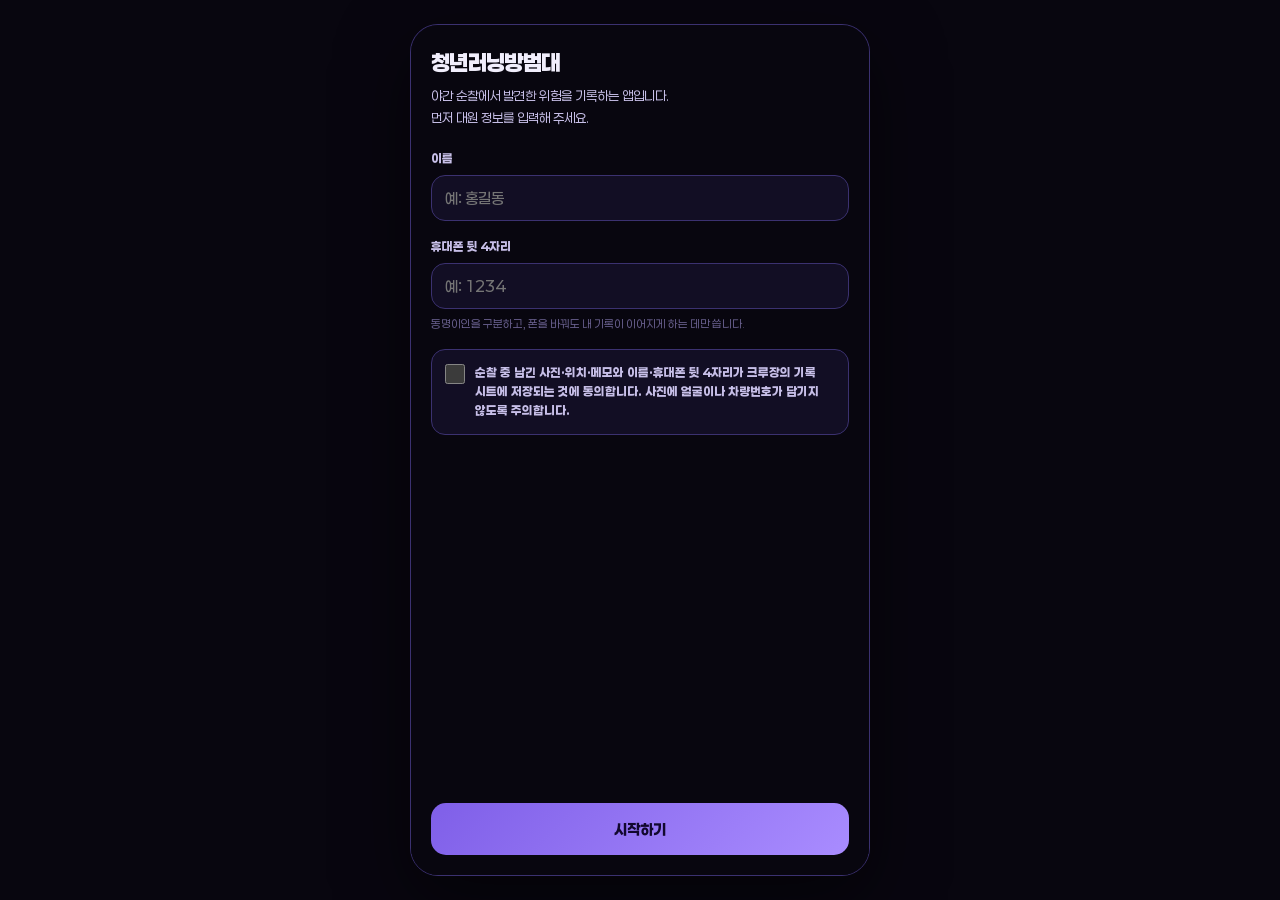
<file: index.html>
<!DOCTYPE html>
<html lang="ko">
<head>
<meta charset="utf-8">
<meta name="viewport" content="width=device-width, initial-scale=1, viewport-fit=cover, maximum-scale=1">
<meta name="theme-color" content="#0B0818">
<meta name="color-scheme" content="dark">
<meta name="description" content="우리 동네를 한바퀴 더 안전하게🏃‍♂️💜">
<meta property="og:type" content="website">
<meta property="og:site_name" content="안양 청년러닝방범대">
<meta property="og:title" content="안양 청년러닝방범대">
<meta property="og:description" content="우리 동네를 한바퀴 더 안전하게🏃‍♂️💜">
<meta property="og:url" content="https://cyouthlab.co.kr/">
<meta property="og:image" content="https://cyouthlab.co.kr/assets/og-app-v3.jpg">
<meta property="og:image:width" content="1200">
<meta property="og:image:height" content="630">
<meta name="twitter:card" content="summary_large_image">
<meta name="apple-mobile-web-app-capable" content="yes">
<meta name="apple-mobile-web-app-status-bar-style" content="black-translucent">
<meta name="apple-mobile-web-app-title" content="생활안전망">
<link rel="manifest" href="./manifest.webmanifest">
<link rel="apple-touch-icon" href="./icons/icon-180.png">
<link rel="icon" href="./favicon.ico" sizes="any">
<link rel="icon" type="image/png" href="./icons/icon-192.png">
<link rel="stylesheet" href="./assets/fonts.css">
<link rel="stylesheet" href="./assets/app.css?v=15">
<title>AI 생활안전망 · 청년러닝방범대</title>
</head>
<body>
<div class="app" id="app">

  <header class="abar">
    <div class="logo" aria-hidden="true">🔦</div>
    <div>
      <h1>AI 생활안전망</h1>
      <div class="sub" id="crewLine">청년러닝방범대</div>
    </div>
    <button class="iconbtn" id="setBtn" aria-label="설정">⚙️</button>
  </header>

  <div class="syncbar off" id="syncBar" role="status">
    <span class="dot"></span><span id="syncTx">준비 중</span>
    <button id="syncBtn" type="button">동기화</button>
  </div>

  <main class="screens" id="screens">

    <section class="screen on" id="sc-home" aria-label="순찰">
      <div class="sect-t" style="margin-top:14px">오늘의 코스</div>
      <div class="chips" id="courseChips" style="margin:0 0 12px"></div>

      <div class="card grad patrol">
        <span class="badge" id="courseBadge">매주 월·수 19:30–21:00</span>
        <h2 id="courseNm">방범코스 1</h2>
        <p class="why" id="courseWhy"></p>
        <svg id="courseMap" viewBox="0 0 400 220" role="img" aria-label="코스 지도" style="width:100%;height:auto;margin-top:12px;border-radius:12px;background:#120E24"></svg>
        <div class="mlg" style="margin-top:8px">
          <span><i style="background:#A98CFF"></i>코스</span>
          <span><i style="background:#FF7B9C"></i>사고다발지역</span>
          <span><i style="background:#FFC97A"></i>보안등</span>
          <span><i style="background:#5FD3AC"></i>내 위치</span>
          <button class="act" id="hereBtn" style="margin-left:auto;background:none;border:none">내 위치 보기</button>
        </div>
        <div class="stats">
          <div><div class="v" id="csDist">–</div><div class="l">코스 거리</div></div>
          <div><div class="v" id="csSpots">–</div><div class="l">점검 보안등</div></div>
          <div><div class="v" id="csRisk">–</div><div class="l">주변 위험지점</div></div>
        </div>
        <button class="bigbtn" id="runBtn">순찰 시작</button>
        <div class="timer" id="timerBox" style="display:none">
          <span class="pulse"></span>
          <div>
            <div class="tv" id="tv">00:00</div>
            <div class="tl">순찰 진행 중 · 시간이 기록되고 있습니다</div>
          </div>
        </div>
      </div>

      <div class="sect-t">우리 팀 기록 <span class="cnt" id="teamScope"></span></div>
      <div class="qs">
        <div class="q"><div class="v c-pri" id="qRep">0</div><div class="l">제보</div></div>
        <div class="q"><div class="v c-lamp" id="qWait">0</div><div class="l">처리 대기</div></div>
        <div class="q"><div class="v c-ok" id="qFix">0</div><div class="l">개선 완료</div></div>
      </div>

      <div class="sect-t">내 제보 <span class="cnt" id="cntMine"></span></div>
      <div class="card" id="listMine"></div>
    </section>

    <section class="screen" id="sc-add" aria-label="제보">
      <div class="sect-t" style="margin-top:8px">1 · 사진 <span class="cnt">선택</span></div>
      <label class="photo" id="photoBox" for="photoIn">
        <div class="ph-body" id="phBody">
          <div class="ph-ic" aria-hidden="true">📷</div>
          <div class="ph-t">사진 촬영 또는 선택</div>
          <div class="ph-s">얼굴·차량번호가 나오지 않게 찍어주세요</div>
        </div>
        <img id="photoPrev" alt="선택한 사진" hidden>
        <button type="button" class="rm" id="rmPhoto" hidden>사진 지우기</button>
        <input type="file" id="photoIn" accept="image/*" capture="environment">
      </label>

      <div class="sect-t">2 · 위치</div>
      <div class="gps">
        <span class="dot2 wait" id="gpsDot"></span>
        <div>
          <div class="co" id="gpsNm">위치 확인 중…</div>
          <div class="cs" id="gpsCo">–</div>
        </div>
        <button id="gpsBtn" type="button">다시 잡기</button>
      </div>
      <div class="spotpick">
        <div class="sph">코스 지점에서 고르기</div>
        <div class="spchips" id="spotChips"></div>
      </div>

      <div class="sect-t">3 · 무엇이 문제인가요</div>
      <textarea id="memo" rows="3" placeholder="평소 쓰는 말 그대로 적으세요. 예: 여기 가로등 하나 꺼져있음"></textarea>
      <div class="autotype" id="auto">
        <span class="ai">AI</span><span class="tx" id="autoTx"></span>
      </div>
      <label style="margin-top:14px">유형 (직접 고를 수 있습니다)</label>
      <div class="chips" id="chips"></div>

      <button class="bigbtn" id="submitBtn" style="margin-top:20px">제보 등록</button>
      <p class="hint" style="text-align:center">등록하면 같은 자리 제보와 묶이고, 민원 문안이 만들어집니다.<br>인터넷이 없으면 저장해 두었다가 연결될 때 자동으로 보냅니다.</p>
    </section>

    <section class="screen" id="sc-map" aria-label="위험지도">
      <div class="sect-t" style="margin-top:8px">야간 위험지도 <span class="cnt" id="cntMap"></span></div>
      <div class="mapwrap">
        <svg id="map" viewBox="0 0 400 460" role="img" aria-label="순찰 코스와 제보 지점 지도"></svg>
        <div class="mlg">
          <span><i style="background:#FF7B9C"></i>사고다발지역</span>
          <span><i style="background:#FFC97A"></i>미조치</span>
          <span><i style="background:#5FD3AC"></i>개선 완료</span>
          <span><i style="background:#A98CFF"></i>순찰 코스</span>
        </div>
      </div>
      <div class="sect-t">위험 순위 <span class="cnt">반복 제보 · 사고이력 기준</span></div>
      <div class="card" id="listRank"></div>
    </section>

    <section class="screen" id="sc-me" aria-label="내 활동">
      <div class="hero-me">
        <div class="av" aria-hidden="true">🏃</div>
        <div class="nm" id="meNm">대원</div>
        <div class="rl" id="meRl">청년러닝방범대</div>
      </div>
      <div class="vol">
        <div class="v" id="volH">0시간 0분</div>
        <div class="l">누적 러닝시간</div>
        <div class="s">순찰을 마칠 때마다 시간과 거리가 더해집니다</div>
      </div>
      <div class="sect-t">활동 기록</div>
      <div class="qs" style="grid-template-columns:repeat(2,1fr)">
        <div class="q"><div class="v" id="mRuns">0</div><div class="l">순찰 횟수</div></div>
        <div class="q"><div class="v c-lamp" id="mKm">0</div><div class="l">누적 거리(km)</div></div>
        <div class="q"><div class="v c-pri" id="mRep">0</div><div class="l">제보</div></div>
        <div class="q"><div class="v c-ok" id="mFix">0</div><div class="l">개선 확인</div></div>
      </div>
      <div class="sect-t">배지</div>
      <div class="badges" id="badges"></div>

      <div class="slogan">
        <div class="t">우리 동네를<br>한바퀴 더 안전하게</div>
        <div class="s" id="sloganS">오늘 밤도 조심히, 그리고 즐겁게</div>
      </div>
    </section>
  </main>

  <nav class="tabs" aria-label="화면 이동">
    <button class="tab on" data-go="home"><span class="ti" aria-hidden="true">🌙</span><span class="tt">순찰</span></button>
    <button class="tab" data-go="add"><span class="ti" aria-hidden="true">➕</span><span class="tt">제보</span></button>
    <button class="tab" data-go="map"><span class="ti" aria-hidden="true">🗺️</span><span class="tt">위험지도</span></button>
    <button class="tab" data-go="me"><span class="ti" aria-hidden="true">🏃</span><span class="tt">내 활동</span></button>
  </nav>

  <div class="mask" id="mask"></div>
  <div class="sheet" id="sheet" role="dialog" aria-modal="true"></div>
  <div class="toast" id="toast" role="status" aria-live="polite"></div>

  <div class="modal" id="onboard" role="dialog" aria-modal="true">
    <h2>청년러닝방범대</h2>
    <p class="lead">야간 순찰에서 발견한 위험을 기록하는 앱입니다.<br>먼저 대원 정보를 입력해 주세요.</p>
    <div class="field"><label for="obName">이름</label><input type="text" id="obName" placeholder="예: 홍길동" autocomplete="name"></div>
    <div class="field"><label for="obTail">휴대폰 뒷 4자리</label><input type="text" id="obTail" inputmode="numeric" maxlength="4" placeholder="예: 1234" autocomplete="off">
      <p class="hint">동명이인을 구분하고, 폰을 바꿔도 내 기록이 이어지게 하는 데만 씁니다.</p></div>
    <label class="consent"><input type="checkbox" id="obAgree">
      <span>순찰 중 남긴 사진·위치·메모와 이름·휴대폰 뒷 4자리가 크루장의 기록 시트에 저장되는 것에 동의합니다. 사진에 얼굴이나 차량번호가 담기지 않도록 주의합니다.</span></label>
    <div class="foot"><button class="bigbtn" id="obStart">시작하기</button></div>
  </div>

  <div class="modal" id="settings" role="dialog" aria-modal="true">
    <h2>설정</h2>
    <p class="lead">대원 정보와 코스, 팀 저장소를 설정합니다.</p>
    <div class="field"><label for="stName">이름</label><input type="text" id="stName"></div>
    <div class="field"><label for="stTail">휴대폰 뒷 4자리</label><input type="text" id="stTail" inputmode="numeric" maxlength="4" autocomplete="off"></div>
    <div class="sect-t">코스 거리 (km)</div>
    <p class="hint" style="margin:0 0 10px">실제 거리를 알면 입력하세요. 비워 두면 기본값을 씁니다.</p>
    <div class="field" style="display:grid;grid-template-columns:1fr 1fr 1fr;gap:8px">
      <div><label for="stKm1">코스 1</label><input type="text" id="stKm1" placeholder="2.4"></div>
      <div><label for="stKm2">코스 2</label><input type="text" id="stKm2" placeholder="2.8"></div>
      <div><label for="stKm3">코스 3</label><input type="text" id="stKm3" placeholder="3.6"></div>
    </div>
    <div class="sect-t">데이터</div>
    <button class="ghostbtn" id="stExport" style="margin-top:0">기록 내보내기 (CSV)</button>
    <button class="ghostbtn" id="stReset">이 기기 기록 모두 지우기</button>
    <div class="foot">
      <button class="bigbtn" id="stSave">저장</button>
      <button class="ghostbtn" id="stClose">닫기</button>
      <p class="hint" style="text-align:center" id="verLine"></p>
    </div>
  </div>
</div>
<script src="./assets/data.js?v=15"></script>
<script src="./assets/app.js?v=15"></script>
</body>
</html>
</file>
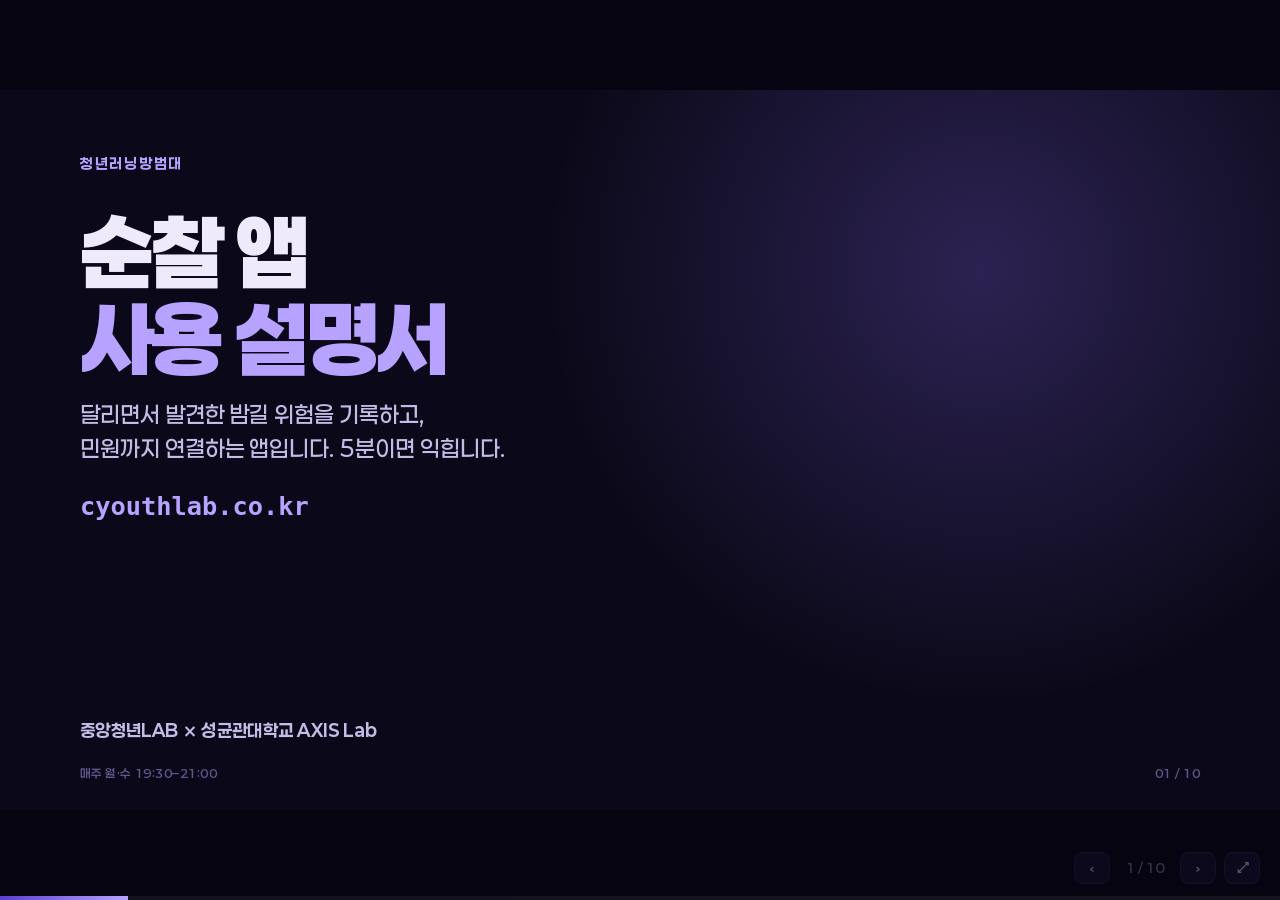
<file: manual.html>
<!DOCTYPE html>
<html lang="ko">
<head>
<meta charset="utf-8">
<meta name="viewport" content="width=device-width, initial-scale=1">
<meta name="theme-color" content="#0B0818">
<meta name="description" content="청년러닝방범대 순찰 앱 사용 설명서 — 시작하기부터 제보·순찰 기록까지">
<meta property="og:type" content="website">
<meta property="og:site_name" content="안양 청년러닝방범대">
<meta property="og:title" content="순찰 앱 사용 설명서 · 안양 청년러닝방범대">
<meta property="og:description" content="🏃‍♀️ 시작하기부터 제보·순찰 기록까지 · 5분이면 익히는 안내서 📘">
<meta property="og:url" content="https://cyouthlab.co.kr/manual.html">
<meta property="og:image" content="https://cyouthlab.co.kr/assets/og-manual-v2.jpg">
<meta property="og:image:width" content="1200">
<meta property="og:image:height" content="630">
<meta name="twitter:card" content="summary_large_image">
<title>순찰 앱 사용 설명서 · 청년러닝방범대</title>
<link rel="icon" href="./icons/icon-192.png">
<link rel="stylesheet" href="./assets/fonts.css">
<style>
:root{
  --night:#0B0919; --night2:#130F29; --panel:#1A1536; --panel2:#221B45; --rule:#2E2658;
  --ink:#EEEAFB; --ink2:#C4BBE6; --mute:#8D84B6; --faint:#5E5588;
  --violet:#8C6BF7; --violet-hi:#B7A2FF; --violet-deep:#5B3FD1;
  --lamp:#FFC97A; --rose:#FF7B9C; --mint:#5FD3AC;
  color-scheme:dark;
}
*{box-sizing:border-box}
html,body{margin:0;height:100%;background:#050410;overflow:hidden}
body{font-family:Paperlogy,"Apple SD Gothic Neo",Pretendard,system-ui,sans-serif;color:var(--ink);
  -webkit-font-smoothing:antialiased;word-break:keep-all}
.viewport{position:fixed;inset:0}
.deck{position:absolute;left:50%;top:50%;width:1920px;height:1080px;transform-origin:center center;transform:translate(-50%,-50%)}
.slide{position:absolute;inset:0;padding:96px 120px 104px;background:var(--night);overflow:hidden;display:none;flex-direction:column}
.slide.on{display:flex}
.slide.on > .in{animation:rise .32s cubic-bezier(.2,.7,.2,1) both}
@keyframes rise{from{opacity:.6;transform:translateY(8px)}to{opacity:1;transform:none}}
@media (prefers-reduced-motion:reduce){.slide.on > .in{animation:none}}
.in{position:relative;z-index:2;height:100%;display:flex;flex-direction:column}
.glow{position:absolute;border-radius:50%;pointer-events:none;z-index:1;
  background:radial-gradient(closest-side,rgba(140,107,247,.26),rgba(140,107,247,0))}
.glow.l{background:radial-gradient(closest-side,rgba(255,201,122,.18),rgba(255,201,122,0))}
.eyebrow{font-size:22px;font-weight:700;letter-spacing:.14em;color:var(--violet-hi)}
h1{font-size:126px;font-weight:900;line-height:1.04;letter-spacing:-.045em;margin:56px 0 0;text-wrap:balance}
h2{font-size:64px;font-weight:800;line-height:1.16;letter-spacing:-.03em;margin:28px 0 0;text-wrap:balance}
h2 b{color:var(--violet-hi)}
p.lead{font-size:34px;font-weight:500;line-height:1.5;color:var(--ink2);margin:22px 0 0;max-width:30em}
.push{margin-top:auto}
.foot{position:absolute;left:120px;right:120px;bottom:44px;z-index:3;display:flex;justify-content:space-between;
  font-size:18px;font-weight:600;color:var(--faint);letter-spacing:.04em}
.two{display:grid;grid-template-columns:1fr 430px;gap:80px;align-items:center;margin-top:44px;flex:1}
.two.rev{grid-template-columns:430px 1fr}
.shot{width:100%;border-radius:26px;border:1px solid var(--rule);box-shadow:0 30px 70px rgba(0,0,0,.55);display:block}
ol.steps{list-style:none;counter-reset:s;padding:0;margin:0;display:flex;flex-direction:column;gap:26px}
ol.steps li{counter-increment:s;display:grid;grid-template-columns:62px 1fr;gap:22px;align-items:start}
ol.steps li::before{content:counter(s);width:52px;height:52px;border-radius:16px;background:var(--panel2);color:var(--violet-hi);
  display:grid;place-items:center;font-size:24px;font-weight:800}
ol.steps b{grid-column:2;font-size:32px;font-weight:800;letter-spacing:-.02em;display:block}
ol.steps small{grid-column:2;display:block;font-size:23px;font-weight:500;color:var(--mute);margin-top:6px;line-height:1.45}
.cards{display:grid;grid-template-columns:repeat(4,1fr);gap:28px;margin-top:52px}
.cards.three{grid-template-columns:repeat(3,1fr)}
.card{background:var(--panel);border:1px solid var(--rule);border-radius:22px;padding:28px}
.card .ic{font-size:34px;display:block;margin-bottom:14px}
.card h3{margin:0 0 10px;font-size:32px;font-weight:800;letter-spacing:-.02em}
.card p{margin:0;font-size:23px;line-height:1.5;color:var(--ink2);font-weight:500}
.card.lamp{border-color:rgba(255,201,122,.45)} .card.lamp h3{color:var(--lamp)}
.qa{display:grid;grid-template-columns:1fr 1fr;gap:22px 40px;margin-top:44px}
.qa div{border-top:2px solid var(--rule);padding-top:18px}
.qa b{display:block;font-size:28px;font-weight:800;margin-bottom:8px}
.qa span{font-size:22px;line-height:1.5;color:var(--ink2);font-weight:500}
.legend{display:flex;flex-direction:column;gap:26px;margin-top:40px}
.legend div{display:grid;grid-template-columns:34px 1fr;gap:20px;align-items:center;font-size:27px;font-weight:600}
.legend i{width:22px;height:22px;border-radius:50%;display:block}
.legend .line{width:30px;height:0;border-top:5px dashed var(--violet-hi);border-radius:0}
.legend small{display:block;font-size:21px;color:var(--mute);font-weight:500;margin-top:3px}
.note{margin-top:34px;background:rgba(255,201,122,.1);border:1px solid rgba(255,201,122,.4);border-radius:20px;
  padding:24px 28px;font-size:25px;font-weight:700;color:var(--lamp);line-height:1.5}
.note span{display:block;color:var(--ink2);font-weight:500;margin-top:8px;font-size:23px}
.url{font-family:ui-monospace,Menlo,monospace;font-size:38px;color:var(--violet-hi);font-weight:700;margin-top:38px}
.progress{position:fixed;left:0;right:0;bottom:0;height:4px;background:rgba(255,255,255,.06);z-index:10}
.progress i{display:block;height:100%;width:0;background:linear-gradient(90deg,var(--violet-deep),var(--violet-hi));transition:width .3s}
.nav{position:fixed;right:20px;bottom:16px;z-index:11;display:flex;gap:8px;align-items:center;font-size:13px;
  font-weight:600;color:#8D84B6;opacity:.35;transition:opacity .2s}
.nav:hover,.nav:focus-within{opacity:1}
.nav button{font:inherit;color:#EEEAFB;background:#1A1536;border:1px solid #2E2658;border-radius:8px;width:36px;height:32px;cursor:pointer}
.nav .count{min-width:54px;text-align:center}
@media print{
  @page{size:1920px 1080px;margin:0}
  html,body{overflow:visible;height:auto;background:none}
  .viewport{position:static} .deck{position:static;transform:none!important;width:1920px;height:auto}
  .slide{position:relative;inset:auto;width:1920px;height:1080px;box-sizing:border-box;display:flex!important;page-break-after:always;break-after:page}
  .slide:last-of-type{page-break-after:auto}
  .nav,.progress{display:none}
  *{-webkit-print-color-adjust:exact!important;print-color-adjust:exact!important}
}
</style>
</head>
<body>
<div class="viewport"><div class="deck" id="deck">

<section class="slide on">
  <div class="glow" style="width:1300px;height:1300px;left:820px;top:-380px"></div>
  <div class="in">
    <div class="eyebrow">청년러닝방범대</div>
    <h1>순찰 앱<br><span style="color:var(--violet-hi)">사용 설명서</span></h1>
    <p class="lead">달리면서 발견한 밤길 위험을 기록하고,<br>민원까지 연결하는 앱입니다. 5분이면 익힙니다.</p>
    <div class="url">cyouthlab.co.kr</div>
    <div class="push" style="font-size:26px;font-weight:700;color:var(--ink2)">중앙청년LAB × 성균관대학교 AXIS Lab</div>
  </div>
  <div class="foot"><span>매주 월·수 19:30–21:00</span><span class="pg"></span></div>
</section>

<section class="slide">
  <div class="in">
    <div class="eyebrow">1 · 시작하기</div>
    <h2>처음 한 번만 <b>이름</b>을 넣으면 됩니다</h2>
    <div class="two">
      <ol class="steps">
        <li><b>cyouthlab.co.kr 열기</b><small>카톡으로 받은 링크를 눌러도 됩니다</small></li>
        <li><b>이름과 휴대폰 뒷 4자리 입력</b><small>동명이인 구분용입니다. 폰을 바꿔도 내 기록이 이어집니다</small></li>
        <li><b>홈 화면에 추가</b><small>아이폰: 공유 → 홈 화면에 추가<br>안드로이드: 메뉴(⋮) → 앱 설치</small></li>
        <li><b>위치 권한 허용</b><small>제보한 자리를 지도에 표시하는 데 필요합니다</small></li>
      </ol>
      <img class="shot" src="./assets/guide/1-home.jpg" alt="앱 첫 화면">
    </div>
  </div>
  <div class="foot"><span>순찰 앱 사용 설명서</span><span class="pg"></span></div>
</section>

<section class="slide">
  <div class="in">
    <div class="eyebrow">2 · 순찰하기</div>
    <h2>코스를 고르고 <b>순찰 시작</b>을 누르세요</h2>
    <div class="two">
      <ol class="steps">
        <li><b>오늘 달릴 코스 고르기</b><small>방범코스 1 · 2 · 3, 그 외에는 기타</small></li>
        <li><b>순찰 시작</b><small>시간이 자동으로 기록됩니다</small></li>
        <li><b>코스를 돌며 위험한 곳 제보</b></li>
        <li><b>순찰 종료</b><small>순찰 시간과 코스 거리가 내 기록에 쌓입니다</small></li>
      </ol>
      <img class="shot" src="./assets/guide/1-home.jpg" alt="코스 선택 화면">
    </div>
  </div>
  <div class="foot"><span>순찰 앱 사용 설명서</span><span class="pg"></span></div>
</section>

<section class="slide">
  <div class="glow l" style="width:900px;height:900px;left:1150px;top:380px"></div>
  <div class="in">
    <div class="eyebrow">3 · 지도 보는 법</div>
    <h2>점 색깔이 곧 <b>정보</b>입니다</h2>
    <div class="two">
      <div class="legend">
        <div><i style="background:var(--rose)"></i><span>분홍 점 — 교통사고 다발지역<small>실제로 사고가 잦았던 곳입니다 (공공데이터 TAAS). 지날 때 특히 살펴봐 주세요</small></span></div>
        <div><i style="background:var(--lamp)"></i><span>노란 점 — 보안등 위치<small>여기 불이 꺼져 있거나 가려져 있으면 바로 제보 대상입니다</small></span></div>
        <div><i class="line"></i><span>보라 선 — 오늘의 코스<small>출발은 초록, 도착은 분홍으로 표시됩니다</small></span></div>
        <div><i style="background:var(--mint)"></i><span>초록 점 — 내 위치<small>"내 위치 보기"를 누르면 표시됩니다</small></span></div>
      </div>
      <img class="shot" src="./assets/guide/1-home.jpg" alt="코스 지도">
    </div>
  </div>
  <div class="foot"><span>순찰 앱 사용 설명서</span><span class="pg"></span></div>
</section>

<section class="slide">
  <div class="in">
    <div class="eyebrow">4 · 제보하기</div>
    <h2>사진 찍고, <b>한 줄</b>만 쓰면 끝</h2>
    <div class="two rev">
      <img class="shot" src="./assets/guide/2-report.jpg" alt="제보 화면">
      <ol class="steps">
        <li><b>아래 제보 탭 누르기</b></li>
        <li><b>사진 찍기</b><small>얼굴이나 차량번호가 나오지 않게 찍어주세요</small></li>
        <li><b>위치 확인</b><small>자동으로 잡힙니다. 안 잡히면 "다시 잡기"</small></li>
        <li><b>무엇이 문제인지 한 줄</b><small>평소 쓰는 말 그대로. 예: 여기 가로등 하나 꺼져있음</small></li>
        <li><b>제보 등록</b><small>유형은 AI가 자동으로 고릅니다. 틀리면 직접 고르세요</small></li>
      </ol>
    </div>
  </div>
  <div class="foot"><span>순찰 앱 사용 설명서</span><span class="pg"></span></div>
</section>

<section class="slide">
  <div class="in">
    <div class="eyebrow">5 · 무엇을 기록하나</div>
    <h2>가로등만이 아닙니다</h2>
    <p class="lead">밤에 걷는 사람이 위험할 만한 것은 모두 기록 대상입니다.</p>
    <div class="cards">
      <div class="card lamp"><span class="ic">💡</span><h3>빛</h3><p>꺼진 보안등, 너무 어두운 골목, 나뭇가지에 가린 불빛</p></div>
      <div class="card"><span class="ic">🚦</span><h3>건널목</h3><p>지워진 횡단보도 선, 고장 난 보행신호, 불법주차로 가려진 시야</p></div>
      <div class="card"><span class="ic">🧱</span><h3>보행로</h3><p>들뜬 보도블록, 단차, 길을 막은 적치물, 물고임과 낙엽</p></div>
      <div class="card"><span class="ic">🔔</span><h3>안전시설</h3><p>고장 난 비상벨, CCTV 사각지대, 부서진 반사경·안전표지</p></div>
    </div>
    <div class="note push">애매하면 일단 남겨주세요<span>같은 자리에 쌓인 제보는 자동으로 하나로 묶이고, 사고가 잦았던 곳과 가까울수록 먼저 고칠 곳으로 올라갑니다.</span></div>
  </div>
  <div class="foot"><span>순찰 앱 사용 설명서</span><span class="pg"></span></div>
</section>

<section class="slide">
  <div class="in">
    <div class="eyebrow">6 · 이상이 없던 날</div>
    <h2>아무 일 없었던 것도 <b>기록</b>입니다</h2>
    <div class="two">
      <div>
        <p style="font-size:38px;font-weight:800;margin:0 0 30px;letter-spacing:-.02em">"이번 순찰, 특이사항이 있었나요?"</p>
        <p class="lead" style="margin:0 0 34px">제보 없이 순찰을 마치면 이렇게 물어봅니다.</p>
        <ol class="steps">
          <li><b>이상 없음으로 기록</b><small>순찰을 돌았고 문제가 없었다는 뜻으로 남습니다</small></li>
          <li><b>제보 남기기</b><small>빠뜨린 게 있으면 바로 제보 화면으로 갑니다</small></li>
        </ol>
      </div>
      <img class="shot" src="./assets/guide/3-noissue.jpg" alt="이상 없음 확인 화면">
    </div>
  </div>
  <div class="foot"><span>순찰 앱 사용 설명서</span><span class="pg"></span></div>
</section>

<section class="slide">
  <div class="in">
    <div class="eyebrow">7 · 내 활동</div>
    <h2>러닝시간이 <b>자동으로</b> 쌓입니다</h2>
    <div class="two rev">
      <img class="shot" src="./assets/guide/4-me.jpg" alt="내 활동 화면">
      <div>
        <p class="lead" style="margin-top:0">순찰을 마칠 때마다 시간과 코스 거리가 더해집니다.<br>이름과 휴대폰 뒷 4자리가 같으면 <b style="color:var(--ink)">폰을 바꿔도 기록이 이어집니다.</b></p>
        <div class="cards three" style="margin-top:44px">
          <div class="card"><h3>누적 러닝시간</h3><p>순찰 시작부터 종료까지의 시간 합계</p></div>
          <div class="card"><h3>누적 거리</h3><p>돌았던 코스 거리의 합계</p></div>
          <div class="card"><h3>개선 확인</h3><p>내가 올린 제보가 실제로 고쳐진 수</p></div>
        </div>
      </div>
    </div>
  </div>
  <div class="foot"><span>순찰 앱 사용 설명서</span><span class="pg"></span></div>
</section>

<section class="slide">
  <div class="in">
    <div class="eyebrow">8 · 이럴 땐 이렇게</div>
    <h2>자주 묻는 것</h2>
    <div class="qa">
      <div><b>인터넷이 안 터지는 골목입니다</b><span>그대로 제보하세요. 폰에 저장해 뒀다가 신호가 잡히면 자동으로 보냅니다. 화면 위에 "○건 전송 대기"로 표시됩니다.</span></div>
      <div><b>위치가 안 잡혀요</b><span>"다시 잡기"를 눌러보고, 안 되면 폰 설정에서 브라우저 위치 권한을 허용해 주세요. 건물 안에서는 오차가 큽니다.</span></div>
      <div><b>이름을 또 물어봐요</b><span>브라우저 기록을 지웠거나 다른 브라우저로 열었을 때 그렇습니다. 같은 이름과 뒷 4자리를 넣으면 기록이 그대로 이어집니다.</span></div>
      <div><b>사진은 꼭 찍어야 하나요</b><span>없어도 등록됩니다. 다만 사진이 있으면 민원이 훨씬 잘 처리됩니다. 사람 얼굴과 차량번호는 피해주세요.</span></div>
      <div><b>화면이 예전 그대로예요</b><span>새로고침하면 최신으로 바뀝니다. 홈 화면 앱이면 완전히 닫았다 다시 열어주세요.</span></div>
      <div><b>잘못 올렸어요</b><span>앱에서 지우는 기능은 없습니다. 크루장에게 말씀해 주시면 기록에서 정리합니다.</span></div>
    </div>
  </div>
  <div class="foot"><span>순찰 앱 사용 설명서</span><span class="pg"></span></div>
</section>

<section class="slide">
  <div class="glow l" style="width:1100px;height:1100px;left:900px;top:-200px"></div>
  <div class="in">
    <div class="eyebrow">9 · 크루장용</div>
    <h2>모인 기록으로 <b>민원까지</b></h2>
    <div class="cards">
      <div class="card"><span class="ic">🗺️</span><h3>위험지도</h3><p>제보가 모여 지점별 위험 순위가 만들어집니다. 지점을 누르면 상세가 열립니다</p></div>
      <div class="card"><span class="ic">📄</span><h3>민원 문안</h3><p>위치·유형·반복 관측·인근 사고이력이 담긴 문안이 자동 생성됩니다. 복사해 안전신문고에 붙여넣으세요</p></div>
      <div class="card"><span class="ic">✅</span><h3>상태 바꾸기</h3><p>발견 → 신고 → 처리 → 개선 순으로 눌러 진행 상황을 남깁니다. 모든 대원 화면에 반영됩니다</p></div>
      <div class="card"><span class="ic">📊</span><h3>구글 시트</h3><p>제보와 순찰 기록이 시트에 쌓입니다. 활동 집계와 결과보고서에 그대로 씁니다</p></div>
    </div>
    <div class="push" style="display:flex;justify-content:space-between;align-items:flex-end">
      <div class="url" style="margin:0">cyouthlab.co.kr</div>
      <div style="font-size:24px;color:var(--mute);font-weight:600">문의 · cyouthlab@naver.com</div>
    </div>
  </div>
  <div class="foot"><span>중앙청년LAB × 성균관대학교 AXIS Lab</span><span class="pg"></span></div>
</section>

</div></div>
<div class="progress"><i id="bar"></i></div>
<nav class="nav" aria-label="슬라이드 이동">
  <button id="prev" aria-label="이전">‹</button>
  <span class="count" id="count">1 / 1</span>
  <button id="next" aria-label="다음">›</button>
  <button id="fs" aria-label="전체 화면" title="전체 화면 (F)">⤢</button>
</nav>
<script>
(function(){
  var deck=document.getElementById('deck'), slides=[].slice.call(deck.querySelectorAll('.slide')), N=slides.length, cur=0;
  slides.forEach(function(s,i){ var p=s.querySelector('.pg'); if(p) p.textContent=String(i+1).padStart(2,'0')+' / '+String(N).padStart(2,'0'); });
  function fit(){ var k=Math.min(innerWidth/1920, innerHeight/1080); deck.style.transform='translate(-50%,-50%) scale('+k+')'; }
  function show(i){
    cur=Math.max(0,Math.min(N-1,i));
    slides.forEach(function(s,j){ s.classList.toggle('on', j===cur); });
    document.getElementById('count').textContent=(cur+1)+' / '+N;
    document.getElementById('bar').style.width=((cur+1)/N*100)+'%';
    try{ history.replaceState(null,'','#'+(cur+1)); }catch(e){}
  }
  addEventListener('resize',fit);
  addEventListener('keydown',function(e){
    if(e.metaKey||e.ctrlKey||e.altKey) return;
    var k=e.key;
    if(k==='ArrowRight'||k==='PageDown'||k===' '||k==='Enter'){ e.preventDefault(); show(cur+1); }
    else if(k==='ArrowLeft'||k==='PageUp'||k==='Backspace'){ e.preventDefault(); show(cur-1); }
    else if(k==='Home'){ show(0); } else if(k==='End'){ show(N-1); }
    else if(k==='f'||k==='F'){ try{ document.fullscreenElement? document.exitFullscreen():document.documentElement.requestFullscreen(); }catch(e2){} }
  });
  document.getElementById('prev').onclick=function(){ show(cur-1); };
  document.getElementById('next').onclick=function(){ show(cur+1); };
  document.getElementById('fs').onclick=function(){ try{ document.fullscreenElement? document.exitFullscreen():document.documentElement.requestFullscreen(); }catch(e){} };
  deck.addEventListener('click',function(e){ var r=deck.getBoundingClientRect(); show(e.clientX < r.left+r.width*0.3 ? cur-1 : cur+1); });
  var tx=null;
  addEventListener('touchstart',function(e){ tx=e.touches[0].clientX; },{passive:true});
  addEventListener('touchend',function(e){ if(tx===null) return; var dx=e.changedTouches[0].clientX-tx; if(Math.abs(dx)>40) show(cur+(dx<0?1:-1)); tx=null; });
  var h=parseInt((location.hash||'').slice(1),10);
  fit(); show(isNaN(h)?0:h-1);
})();
</script>
</body>
</html>
</file>
